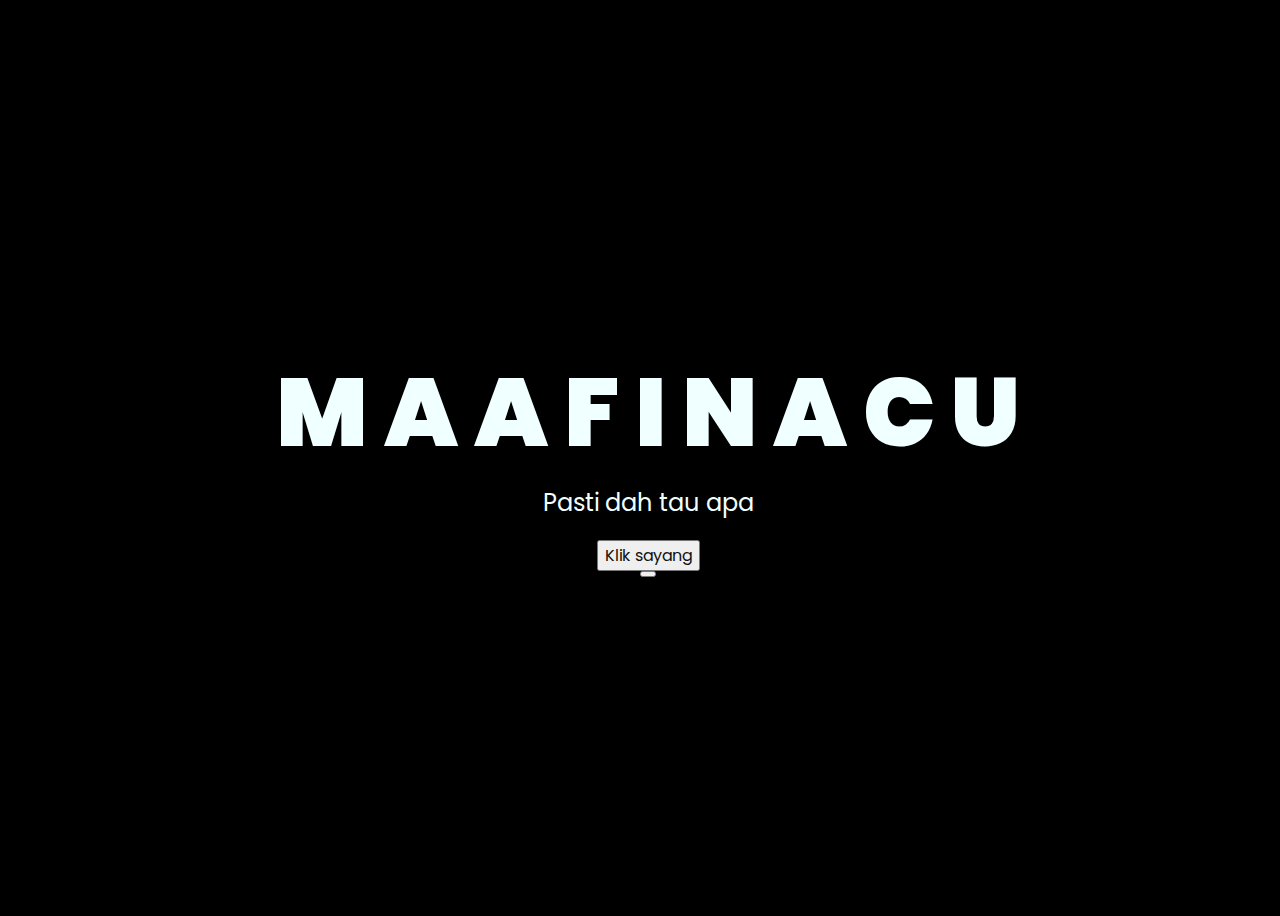
<file: index.html>
<!DOCTYPE html>
<html lang="en">
<head>
    <meta charset="UTF-8">
    <meta http-equiv="X-UA-Compatible" content="IE=edge">
    <meta name="viewport" content="width=device-width, initial-scale=1.0">
    <link rel="stylesheet" href="css/staile.css">
    <link rel="icon" href="flowers.png" type="image/x-icon">
    <title>test</title>
</head>
<body>
    <div class="greetings">
    <!-- silahkan menambah kata sesuai keinginan dengan <span>text...</span -->
        <span>M</span>
        <span>A</span>
        <span>A</span>
        <span>F</span>
        <span>I</span>
        <span>N</span>
        <span> </span>
        <span>A</span>
        <span>C</span>
        <span>U</span>
    </div>
    <div class="description">
        <span>Pasti dah tau apa</span>
    </div>
    <div class="button">
        <button>
           <a href="flower.html">Klik sayang</a>
        </button>
    </div>
        <button onclick="startAudio()"></button>
        <iframe id="audioFrame" src="audio.html" style="display:none;"></iframe>
</body>
</html>
</file>
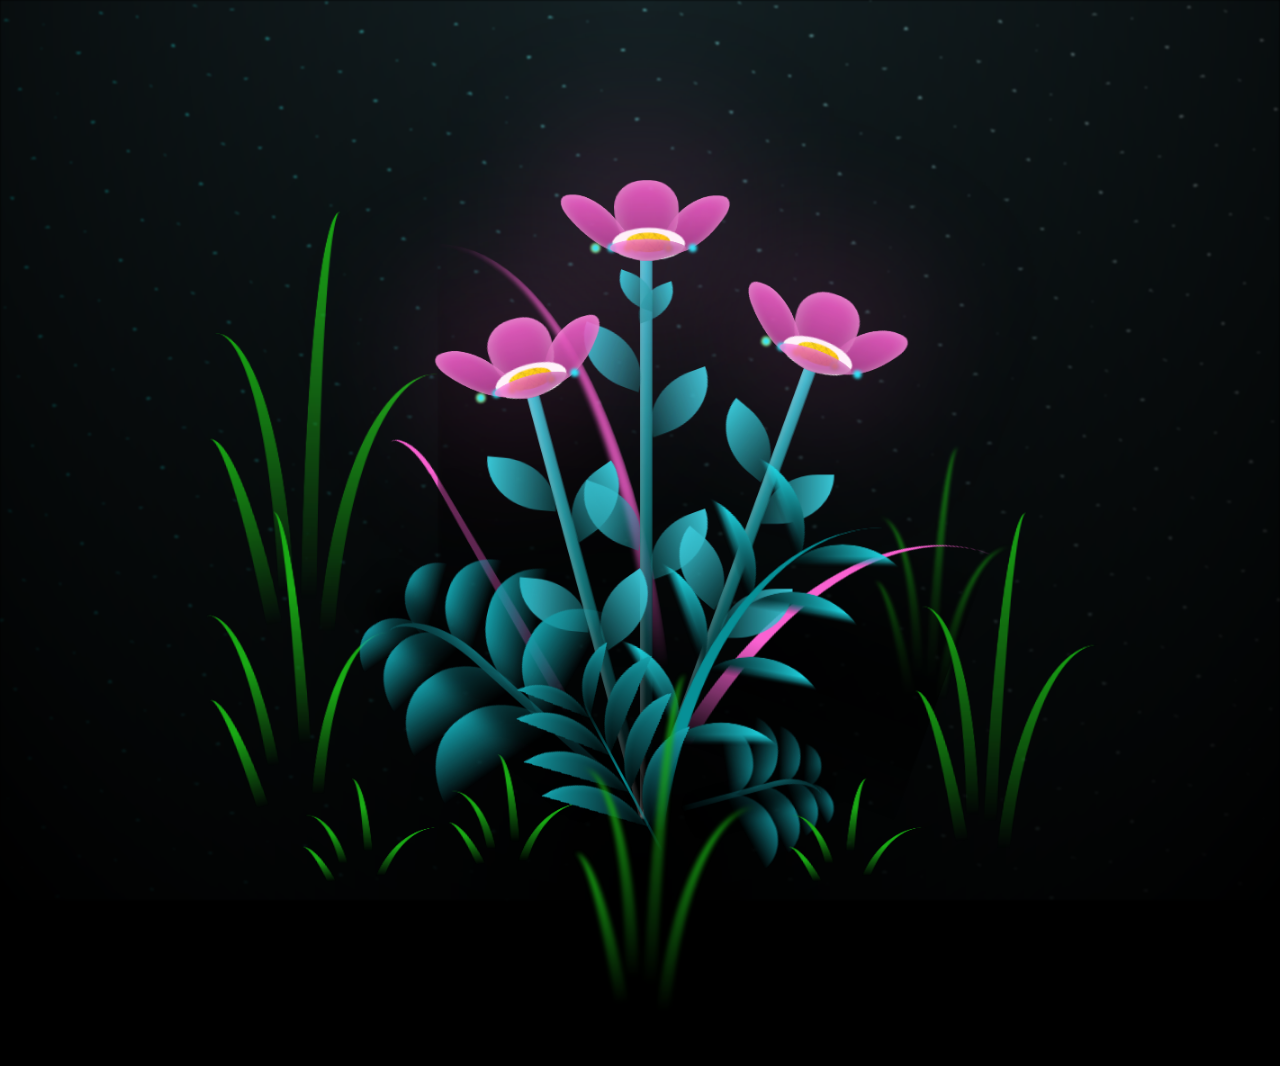
<file: flower.html>
<!DOCTYPE html>
<html lang="en">
<head>
    <meta charset="UTF-8">
    <meta http-equiv="X-UA-Compatible" content="IE=edge">
    <meta name="viewport" content="width=device-width, initial-scale=1.0">
    <link rel="stylesheet" href="css/main.css">
    <link rel="icon" href="flowers.png" type="image/x-icon">
    <title>apaya</title>
</head>
<body class="container">
  <!-- Pembuat code: https://codepen.io/mdusmanansari/pen/BamepLe -->
    <div class="night"></div>
    <div class="flowers">
      <div class="flower flower--1">
        <div class="flower__leafs flower__leafs--1">
          <div class="flower__leaf flower__leaf--1"></div>
          <div class="flower__leaf flower__leaf--2"></div>
          <div class="flower__leaf flower__leaf--3"></div>
          <div class="flower__leaf flower__leaf--4"></div>
          <div class="flower__white-circle"></div>
  
          <div class="flower__light flower__light--1"></div>
          <div class="flower__light flower__light--2"></div>
          <div class="flower__light flower__light--3"></div>
          <div class="flower__light flower__light--4"></div>
          <div class="flower__light flower__light--5"></div>
          <div class="flower__light flower__light--6"></div>
          <div class="flower__light flower__light--7"></div>
          <div class="flower__light flower__light--8"></div>
  
        </div>
        <div class="flower__line">
          <div class="flower__line__leaf flower__line__leaf--1"></div>
          <div class="flower__line__leaf flower__line__leaf--2"></div>
          <div class="flower__line__leaf flower__line__leaf--3"></div>
          <div class="flower__line__leaf flower__line__leaf--4"></div>
          <div class="flower__line__leaf flower__line__leaf--5"></div>
          <div class="flower__line__leaf flower__line__leaf--6"></div>
        </div>
      </div>
  
      <div class="flower flower--2">
        <div class="flower__leafs flower__leafs--2">
          <div class="flower__leaf flower__leaf--1"></div>
          <div class="flower__leaf flower__leaf--2"></div>
          <div class="flower__leaf flower__leaf--3"></div>
          <div class="flower__leaf flower__leaf--4"></div>
          <div class="flower__white-circle"></div>
  
          <div class="flower__light flower__light--1"></div>
          <div class="flower__light flower__light--2"></div>
          <div class="flower__light flower__light--3"></div>
          <div class="flower__light flower__light--4"></div>
          <div class="flower__light flower__light--5"></div>
          <div class="flower__light flower__light--6"></div>
          <div class="flower__light flower__light--7"></div>
          <div class="flower__light flower__light--8"></div>
  
        </div>
        <div class="flower__line">
          <div class="flower__line__leaf flower__line__leaf--1"></div>
          <div class="flower__line__leaf flower__line__leaf--2"></div>
          <div class="flower__line__leaf flower__line__leaf--3"></div>
          <div class="flower__line__leaf flower__line__leaf--4"></div>
        </div>
      </div>
  
      <div class="flower flower--3">
        <div class="flower__leafs flower__leafs--3">
          <div class="flower__leaf flower__leaf--1"></div>
          <div class="flower__leaf flower__leaf--2"></div>
          <div class="flower__leaf flower__leaf--3"></div>
          <div class="flower__leaf flower__leaf--4"></div>
          <div class="flower__white-circle"></div>
  
          <div class="flower__light flower__light--1"></div>
          <div class="flower__light flower__light--2"></div>
          <div class="flower__light flower__light--3"></div>
          <div class="flower__light flower__light--4"></div>
          <div class="flower__light flower__light--5"></div>
          <div class="flower__light flower__light--6"></div>
          <div class="flower__light flower__light--7"></div>
          <div class="flower__light flower__light--8"></div>
  
        </div>
        <div class="flower__line">
          <div class="flower__line__leaf flower__line__leaf--1"></div>
          <div class="flower__line__leaf flower__line__leaf--2"></div>
          <div class="flower__line__leaf flower__line__leaf--3"></div>
          <div class="flower__line__leaf flower__line__leaf--4"></div>
        </div>
      </div>
  
      <div class="grow-ans" style="--d:1.2s">
        <div class="flower__g-long">
          <div class="flower__g-long__top"></div>
          <div class="flower__g-long__bottom"></div>
        </div>
      </div>
  
      <div class="growing-grass">
        <div class="flower__grass flower__grass--1">
          <div class="flower__grass--top"></div>
          <div class="flower__grass--bottom"></div>
          <div class="flower__grass__leaf flower__grass__leaf--1"></div>
          <div class="flower__grass__leaf flower__grass__leaf--2"></div>
          <div class="flower__grass__leaf flower__grass__leaf--3"></div>
          <div class="flower__grass__leaf flower__grass__leaf--4"></div>
          <div class="flower__grass__leaf flower__grass__leaf--5"></div>
          <div class="flower__grass__leaf flower__grass__leaf--6"></div>
          <div class="flower__grass__leaf flower__grass__leaf--7"></div>
          <div class="flower__grass__leaf flower__grass__leaf--8"></div>
          <div class="flower__grass__overlay"></div>
        </div>
      </div>
  
      <div class="growing-grass">
        <div class="flower__grass flower__grass--2">
          <div class="flower__grass--top"></div>
          <div class="flower__grass--bottom"></div>
          <div class="flower__grass__leaf flower__grass__leaf--1"></div>
          <div class="flower__grass__leaf flower__grass__leaf--2"></div>
          <div class="flower__grass__leaf flower__grass__leaf--3"></div>
          <div class="flower__grass__leaf flower__grass__leaf--4"></div>
          <div class="flower__grass__leaf flower__grass__leaf--5"></div>
          <div class="flower__grass__leaf flower__grass__leaf--6"></div>
          <div class="flower__grass__leaf flower__grass__leaf--7"></div>
          <div class="flower__grass__leaf flower__grass__leaf--8"></div>
          <div class="flower__grass__overlay"></div>
        </div>
      </div>
  
      <div class="grow-ans" style="--d:2.4s">
        <div class="flower__g-right flower__g-right--1">
          <div class="leaf"></div>
        </div>
      </div>
  
      <div class="grow-ans" style="--d:2.8s">
        <div class="flower__g-right flower__g-right--2">
          <div class="leaf"></div>
        </div>
      </div>
  
      <div class="grow-ans" style="--d:2.8s">
        <div class="flower__g-front">
          <div class="flower__g-front__leaf-wrapper flower__g-front__leaf-wrapper--1">
            <div class="flower__g-front__leaf"></div>
          </div>
          <div class="flower__g-front__leaf-wrapper flower__g-front__leaf-wrapper--2">
            <div class="flower__g-front__leaf"></div>
          </div>
          <div class="flower__g-front__leaf-wrapper flower__g-front__leaf-wrapper--3">
            <div class="flower__g-front__leaf"></div>
          </div>
          <div class="flower__g-front__leaf-wrapper flower__g-front__leaf-wrapper--4">
            <div class="flower__g-front__leaf"></div>
          </div>
          <div class="flower__g-front__leaf-wrapper flower__g-front__leaf-wrapper--5">
            <div class="flower__g-front__leaf"></div>
          </div>
          <div class="flower__g-front__leaf-wrapper flower__g-front__leaf-wrapper--6">
            <div class="flower__g-front__leaf"></div>
          </div>
          <div class="flower__g-front__leaf-wrapper flower__g-front__leaf-wrapper--7">
            <div class="flower__g-front__leaf"></div>
          </div>
          <div class="flower__g-front__leaf-wrapper flower__g-front__leaf-wrapper--8">
            <div class="flower__g-front__leaf"></div>
          </div>
          <div class="flower__g-front__line"></div>
        </div>
      </div>
  
      <div class="grow-ans" style="--d:3.2s">
        <div class="flower__g-fr">
          <div class="leaf"></div>
          <div class="flower__g-fr__leaf flower__g-fr__leaf--1"></div>
          <div class="flower__g-fr__leaf flower__g-fr__leaf--2"></div>
          <div class="flower__g-fr__leaf flower__g-fr__leaf--3"></div>
          <div class="flower__g-fr__leaf flower__g-fr__leaf--4"></div>
          <div class="flower__g-fr__leaf flower__g-fr__leaf--5"></div>
          <div class="flower__g-fr__leaf flower__g-fr__leaf--6"></div>
          <div class="flower__g-fr__leaf flower__g-fr__leaf--7"></div>
          <div class="flower__g-fr__leaf flower__g-fr__leaf--8"></div>
        </div>
      </div>
  
      <div class="long-g long-g--0">
        <div class="grow-ans" style="--d:3s">
          <div class="leaf leaf--0"></div>
        </div>
        <div class="grow-ans" style="--d:2.2s">
          <div class="leaf leaf--1"></div>
        </div>
        <div class="grow-ans" style="--d:3.4s">
          <div class="leaf leaf--2"></div>
        </div>
        <div class="grow-ans" style="--d:3.6s">
          <div class="leaf leaf--3"></div>
        </div>
      </div>
  
      <div class="long-g long-g--1">
        <div class="grow-ans" style="--d:3.6s">
          <div class="leaf leaf--0"></div>
        </div>
        <div class="grow-ans" style="--d:3.8s">
          <div class="leaf leaf--1"></div>
        </div>
        <div class="grow-ans" style="--d:4s">
          <div class="leaf leaf--2"></div>
        </div>
        <div class="grow-ans" style="--d:4.2s">
          <div class="leaf leaf--3"></div>
        </div>
      </div>
  
      <div class="long-g long-g--2">
        <div class="grow-ans" style="--d:4s">
          <div class="leaf leaf--0"></div>
        </div>
        <div class="grow-ans" style="--d:4.2s">
          <div class="leaf leaf--1"></div>
        </div>
        <div class="grow-ans" style="--d:4.4s">
          <div class="leaf leaf--2"></div>
        </div>
        <div class="grow-ans" style="--d:4.6s">
          <div class="leaf leaf--3"></div>
        </div>
      </div>
  
      <div class="long-g long-g--3">
        <div class="grow-ans" style="--d:4s">
          <div class="leaf leaf--0"></div>
        </div>
        <div class="grow-ans" style="--d:4.2s">
          <div class="leaf leaf--1"></div>
        </div>
        <div class="grow-ans" style="--d:3s">
          <div class="leaf leaf--2"></div>
        </div>
        <div class="grow-ans" style="--d:3.6s">
          <div class="leaf leaf--3"></div>
        </div>
      </div>
  
      <div class="long-g long-g--4">
        <div class="grow-ans" style="--d:4s">
          <div class="leaf leaf--0"></div>
        </div>
        <div class="grow-ans" style="--d:4.2s">
          <div class="leaf leaf--1"></div>
        </div>
        <div class="grow-ans" style="--d:3s">
          <div class="leaf leaf--2"></div>
        </div>
        <div class="grow-ans" style="--d:3.6s">
          <div class="leaf leaf--3"></div>
        </div>
      </div>
  
      <div class="long-g long-g--5">
        <div class="grow-ans" style="--d:4s">
          <div class="leaf leaf--0"></div>
        </div>
        <div class="grow-ans" style="--d:4.2s">
          <div class="leaf leaf--1"></div>
        </div>
        <div class="grow-ans" style="--d:3s">
          <div class="leaf leaf--2"></div>
        </div>
        <div class="grow-ans" style="--d:3.6s">
          <div class="leaf leaf--3"></div>
        </div>
      </div>
  
      <div class="long-g long-g--6">
        <div class="grow-ans" style="--d:4.2s">
          <div class="leaf leaf--0"></div>
        </div>
        <div class="grow-ans" style="--d:4.4s">
          <div class="leaf leaf--1"></div>
        </div>
        <div class="grow-ans" style="--d:4.6s">
          <div class="leaf leaf--2"></div>
        </div>
        <div class="grow-ans" style="--d:4.8s">
          <div class="leaf leaf--3"></div>
        </div>
      </div>
  
      <div class="long-g long-g--7">
        <div class="grow-ans" style="--d:3s">
          <div class="leaf leaf--0"></div>
        </div>
        <div class="grow-ans" style="--d:3.2s">
          <div class="leaf leaf--1"></div>
        </div>
        <div class="grow-ans" style="--d:3.5s">
          <div class="leaf leaf--2"></div>
        </div>
        <div class="grow-ans" style="--d:3.6s">
          <div class="leaf leaf--3"></div>
        </div>
      </div>
    </div>

    <div class="bubble-container">
      <div class="bubble heart"></div>
      <div class="bubble heart bubble-2"></div>
      <div class="bubble heart bubble-3"></div>
      <div class="bubble heart bubble-4"></div>
    </div>

    <iframe src="audio.html" style="display:none;"></iframe>
    <script src="main.js"></script>
  </body>
</html>
</file>
<file: css/staile.css>
@import url('https://fonts.googleapis.com/css2?family=Poppins:ital,wght@0,500;1,900&display=swap');
*{
    font-family: 'Poppins',cursive;
}
body{
    color: azure;
    width: 100%;
    height: 100vh;
    display: flex;
    flex-direction: column;
    align-items: center;
    justify-content: center;
    background-color: black;
}
.greetings{
    font-size: 6rem;
    font-weight: 900;
}
.greetings > span{
    animation: glow 2s ease-in-out infinite;
}
@keyframes glow{
    0%, 100%{
        color: #fff;
        text-shadow: 0 0 12px #39c6d6, 0 0 50px #39c6d6, 0 0 100px #39c6d6;
    }
    10%, 90%{
        color: #111;
        text-shadow: none;
    }
}
.greetings > span:nth-child(2){
    animation-delay: 0.2s ;
}
.greetings > span:nth-child(3){
    animation-delay: 0.4s ;
}
.greetings > span:nth-child(4){
    animation-delay: 0.6s;
}
.greetings > span:nth-child(5){
    animation-delay: 0.8s;
}
.greetings > span:nth-child(6){
    animation-delay: 1s ;
}
.greetings > span:nth-child(7){
    animation-delay: 1.2s ;
}
.greetings > span:nth-child(8){
    animation-delay: 1.4s;
}
.greetings > span:nth-child(9){
    animation-delay: 1.6s;
}
.greetings > span:nth-child(10){
    animation-delay: 1.8s;
}

.description{
    font-size: 1.5rem;
    margin-bottom: 20px;
}

.button a{
    text-decoration: none;
    font-size: 1rem;
    color: #111;
}

@media screen and (max-width:574px){
    .greetings{
        display: block;
        font-size: 3rem;
        font-weight: 500;
        text-align: center;
    }
    .description{
        font-size: 1rem;
    }
    
    .button a{
        font-size: .5rem;
    }
}
</file>
<file: css/main.css>
*,
*::after,
*::before {
  padding: 0;
  margin: 0;
  box-sizing: border-box;
}

:root {
  --dark-color: #000;
}

body {
  display: flex;
  align-items: flex-end;
  justify-content: center;
  min-height: 100vh;
  background-color: var(--dark-color);
  overflow: hidden;
  perspective: 1000px;
}

.night {
  position: fixed;
  left: 50%;
  top: 0;
  transform: translateX(-50%);
  width: 100%;
  height: 100%;
  filter: blur(0.1vmin);
  background-image: radial-gradient(ellipse at top, transparent 0%, var(--dark-color)), radial-gradient(ellipse at bottom, var(--dark-color), rgba(145, 233, 255, 0.2)), repeating-linear-gradient(220deg, rgb(0, 0, 0) 0px, rgb(0, 0, 0) 19px, transparent 19px, transparent 22px), repeating-linear-gradient(189deg, rgb(0, 0, 0) 0px, rgb(0, 0, 0) 19px, transparent 19px, transparent 22px), repeating-linear-gradient(148deg, rgb(0, 0, 0) 0px, rgb(0, 0, 0) 19px, transparent 19px, transparent 22px), linear-gradient(90deg, rgb(0, 255, 250), rgb(240, 240, 240));
}

.flowers {
  position: relative;
  transform: scale(0.9);
}

.flower {
  position: absolute;
  bottom: 10vmin;
  transform-origin: bottom center;
  z-index: 10;
  --fl-speed: 0.8s;
}
.flower--1 {
  -webkit-animation: moving-flower-1 4s linear infinite;
          animation: moving-flower-1 4s linear infinite;
}
.flower--1 .flower__line {
  height: 70vmin;
  -webkit-animation-delay: 0.3s;
          animation-delay: 0.3s;
}
.flower--1 .flower__line__leaf--1 {
  -webkit-animation: blooming-leaf-right var(--fl-speed) 1.6s backwards;
          animation: blooming-leaf-right var(--fl-speed) 1.6s backwards;
}
.flower--1 .flower__line__leaf--2 {
  -webkit-animation: blooming-leaf-right var(--fl-speed) 1.4s backwards;
          animation: blooming-leaf-right var(--fl-speed) 1.4s backwards;
}
.flower--1 .flower__line__leaf--3 {
  -webkit-animation: blooming-leaf-left var(--fl-speed) 1.2s backwards;
          animation: blooming-leaf-left var(--fl-speed) 1.2s backwards;
}
.flower--1 .flower__line__leaf--4 {
  -webkit-animation: blooming-leaf-left var(--fl-speed) 1s backwards;
          animation: blooming-leaf-left var(--fl-speed) 1s backwards;
}
.flower--1 .flower__line__leaf--5 {
  -webkit-animation: blooming-leaf-right var(--fl-speed) 1.8s backwards;
          animation: blooming-leaf-right var(--fl-speed) 1.8s backwards;
}
.flower--1 .flower__line__leaf--6 {
  -webkit-animation: blooming-leaf-left var(--fl-speed) 2s backwards;
          animation: blooming-leaf-left var(--fl-speed) 2s backwards;
}
.flower--2 {
  left: 50%;
  transform: rotate(20deg);
  -webkit-animation: moving-flower-2 4s linear infinite;
          animation: moving-flower-2 4s linear infinite;
}
.flower--2 .flower__line {
  height: 60vmin;
  -webkit-animation-delay: 0.6s;
          animation-delay: 0.6s;
}
.flower--2 .flower__line__leaf--1 {
  -webkit-animation: blooming-leaf-right var(--fl-speed) 1.9s backwards;
          animation: blooming-leaf-right var(--fl-speed) 1.9s backwards;
}
.flower--2 .flower__line__leaf--2 {
  -webkit-animation: blooming-leaf-right var(--fl-speed) 1.7s backwards;
          animation: blooming-leaf-right var(--fl-speed) 1.7s backwards;
}
.flower--2 .flower__line__leaf--3 {
  -webkit-animation: blooming-leaf-left var(--fl-speed) 1.5s backwards;
          animation: blooming-leaf-left var(--fl-speed) 1.5s backwards;
}
.flower--2 .flower__line__leaf--4 {
  -webkit-animation: blooming-leaf-left var(--fl-speed) 1.3s backwards;
          animation: blooming-leaf-left var(--fl-speed) 1.3s backwards;
}
.flower--3 {
  left: 50%;
  transform: rotate(-15deg);
  -webkit-animation: moving-flower-3 4s linear infinite;
          animation: moving-flower-3 4s linear infinite;
}
.flower--3 .flower__line {
  -webkit-animation-delay: 0.9s;
          animation-delay: 0.9s;
}
.flower--3 .flower__line__leaf--1 {
  -webkit-animation: blooming-leaf-right var(--fl-speed) 2.5s backwards;
          animation: blooming-leaf-right var(--fl-speed) 2.5s backwards;
}
.flower--3 .flower__line__leaf--2 {
  -webkit-animation: blooming-leaf-right var(--fl-speed) 2.3s backwards;
          animation: blooming-leaf-right var(--fl-speed) 2.3s backwards;
}
.flower--3 .flower__line__leaf--3 {
  -webkit-animation: blooming-leaf-left var(--fl-speed) 2.1s backwards;
          animation: blooming-leaf-left var(--fl-speed) 2.1s backwards;
}
.flower--3 .flower__line__leaf--4 {
  -webkit-animation: blooming-leaf-left var(--fl-speed) 1.9s backwards;
          animation: blooming-leaf-left var(--fl-speed) 1.9s backwards;
}
.flower__leafs {
  position: relative;
  -webkit-animation: blooming-flower 2s backwards;
          animation: blooming-flower 2s backwards;
}
.flower__leafs--1 {
  -webkit-animation-delay: 1.1s;
          animation-delay: 1.1s;
}
.flower__leafs--2 {
  -webkit-animation-delay: 1.4s;
          animation-delay: 1.4s;
}
.flower__leafs--3 {
  -webkit-animation-delay: 1.7s;
          animation-delay: 1.7s;
}
.flower__leafs::after {
  content: "";
  position: absolute;
  left: 0;
  top: 0;
  transform: translate(-50%, -100%);
  width: 8vmin;
  height: 8vmin;
  background-color: #ff6bc9;
  filter: blur(10vmin);
}
.flower__leaf {
  position: absolute;
  bottom: 0;
  left: 50%;
  width: 8vmin;
  height: 11vmin;
  border-radius: 51% 49% 47% 53%/44% 45% 55% 69%;
  background-color: #fa61d1;
  background-image: linear-gradient(to top, #a83d8c, #fa61d1);
  transform-origin: bottom center;
  opacity: 0.9;
  box-shadow: inset 0 0 2vmin rgba(255, 255, 255, 0.5);
}
.flower__leaf--1 {
  transform: translate(-10%, 1%) rotateY(40deg) rotateX(-50deg);
}
.flower__leaf--2 {
  transform: translate(-50%, -4%) rotateX(40deg);
}
.flower__leaf--3 {
  transform: translate(-90%, 0%) rotateY(45deg) rotateX(50deg);
}
.flower__leaf--4 {
  width: 8vmin;
  height: 8vmin;
  transform-origin: bottom left;
  border-radius: 4vmin 10vmin 4vmin 4vmin;
  transform: translate(0%, 18%) rotateX(70deg) rotate(-43deg);
  background-image: linear-gradient(to top, #a83d8c, #fa61d1);
  z-index: 1;
  opacity: 0.8;
}
.flower__white-circle {
  position: absolute;
  left: -3.5vmin;
  top: -3vmin;
  width: 9vmin;
  height: 4vmin;
  border-radius: 50%;
  background-color: #fff;
}
.flower__white-circle::after {
  content: "";
  position: absolute;
  left: 50%;
  top: 45%;
  transform: translate(-50%, -50%);
  width: 60%;
  height: 60%;
  border-radius: inherit;
  background-image: repeating-linear-gradient(135deg, rgba(0, 0, 0, 0.03) 0px, rgba(0, 0, 0, 0.03) 1px, transparent 1px, transparent 12px), repeating-linear-gradient(45deg, rgba(0, 0, 0, 0.03) 0px, rgba(0, 0, 0, 0.03) 1px, transparent 1px, transparent 12px), repeating-linear-gradient(67.5deg, rgba(0, 0, 0, 0.03) 0px, rgba(0, 0, 0, 0.03) 1px, transparent 1px, transparent 12px), repeating-linear-gradient(135deg, rgba(0, 0, 0, 0.03) 0px, rgba(0, 0, 0, 0.03) 1px, transparent 1px, transparent 12px), repeating-linear-gradient(45deg, rgba(0, 0, 0, 0.03) 0px, rgba(0, 0, 0, 0.03) 1px, transparent 1px, transparent 12px), repeating-linear-gradient(112.5deg, rgba(0, 0, 0, 0.03) 0px, rgba(0, 0, 0, 0.03) 1px, transparent 1px, transparent 12px), repeating-linear-gradient(112.5deg, rgba(0, 0, 0, 0.03) 0px, rgba(0, 0, 0, 0.03) 1px, transparent 1px, transparent 12px), repeating-linear-gradient(45deg, rgba(0, 0, 0, 0.03) 0px, rgba(0, 0, 0, 0.03) 1px, transparent 1px, transparent 12px), repeating-linear-gradient(22.5deg, rgba(0, 0, 0, 0.03) 0px, rgba(0, 0, 0, 0.03) 1px, transparent 1px, transparent 12px), repeating-linear-gradient(45deg, rgba(0, 0, 0, 0.03) 0px, rgba(0, 0, 0, 0.03) 1px, transparent 1px, transparent 12px), repeating-linear-gradient(22.5deg, rgba(0, 0, 0, 0.03) 0px, rgba(0, 0, 0, 0.03) 1px, transparent 1px, transparent 12px), repeating-linear-gradient(135deg, rgba(0, 0, 0, 0.03) 0px, rgba(0, 0, 0, 0.03) 1px, transparent 1px, transparent 12px), repeating-linear-gradient(157.5deg, rgba(0, 0, 0, 0.03) 0px, rgba(0, 0, 0, 0.03) 1px, transparent 1px, transparent 12px), repeating-linear-gradient(67.5deg, rgba(0, 0, 0, 0.03) 0px, rgba(0, 0, 0, 0.03) 1px, transparent 1px, transparent 12px), repeating-linear-gradient(67.5deg, rgba(0, 0, 0, 0.03) 0px, rgba(0, 0, 0, 0.03) 1px, transparent 1px, transparent 12px), linear-gradient(90deg, rgb(255, 235, 18), rgb(255, 206, 0));
}
.flower__line {
  height: 55vmin;
  width: 1.5vmin;
  background-image: linear-gradient(to left, rgba(0, 0, 0, 0.2), transparent, rgba(255, 255, 255, 0.2)), linear-gradient(to top, transparent 10%, #14757a, #39c6d6);
  box-shadow: inset 0 0 2px rgba(0, 0, 0, 0.5);
  -webkit-animation: grow-flower-tree 4s backwards;
          animation: grow-flower-tree 4s backwards;
}
.flower__line__leaf {
  --w: 7vmin;
  --h: calc(var(--w) + 2vmin);
  position: absolute;
  top: 20%;
  left: 90%;
  width: var(--w);
  height: var(--h);
  border-top-right-radius: var(--h);
  border-bottom-left-radius: var(--h);
  background-image: linear-gradient(to top, rgba(20, 117, 122, 0.4), #39c6d6);
}
.flower__line__leaf--1 {
  transform: rotate(70deg) rotateY(30deg);
}
.flower__line__leaf--2 {
  top: 45%;
  transform: rotate(70deg) rotateY(30deg);
}
.flower__line__leaf--3, .flower__line__leaf--4, .flower__line__leaf--6 {
  border-top-right-radius: 0;
  border-bottom-left-radius: 0;
  border-top-left-radius: var(--h);
  border-bottom-right-radius: var(--h);
  left: -460%;
  top: 12%;
  transform: rotate(-70deg) rotateY(30deg);
}
.flower__line__leaf--4 {
  top: 40%;
}
.flower__line__leaf--5 {
  top: 0;
  transform-origin: left;
  transform: rotate(70deg) rotateY(30deg) scale(0.6);
}
.flower__line__leaf--6 {
  top: -2%;
  left: -450%;
  transform-origin: right;
  transform: rotate(-70deg) rotateY(30deg) scale(0.6);
}
.flower__light {
  position: absolute;
  bottom: 0vmin;
  width: 1vmin;
  height: 1vmin;
  background-color: rgb(255, 251, 0);
  border-radius: 50%;
  filter: blur(0.2vmin);
  -webkit-animation: light-ans 4s linear infinite backwards;
          animation: light-ans 4s linear infinite backwards;
}
.flower__light:nth-child(odd) {
  background-color: #23f0ff;
}
.flower__light--1 {
  left: -2vmin;
  -webkit-animation-delay: 1s;
          animation-delay: 1s;
}
.flower__light--2 {
  left: 3vmin;
  -webkit-animation-delay: 0.5s;
          animation-delay: 0.5s;
}
.flower__light--3 {
  left: -6vmin;
  -webkit-animation-delay: 0.3s;
          animation-delay: 0.3s;
}
.flower__light--4 {
  left: 6vmin;
  -webkit-animation-delay: 0.9s;
          animation-delay: 0.9s;
}
.flower__light--5 {
  left: -1vmin;
  -webkit-animation-delay: 1.5s;
          animation-delay: 1.5s;
}
.flower__light--6 {
  left: -4vmin;
  -webkit-animation-delay: 3s;
          animation-delay: 3s;
}
.flower__light--7 {
  left: 3vmin;
  -webkit-animation-delay: 2s;
          animation-delay: 2s;
}
.flower__light--8 {
  left: -6vmin;
  -webkit-animation-delay: 3.5s;
          animation-delay: 3.5s;
}
.flower__grass {
  --c: #159faa;
  --line-w: 1.5vmin;
  position: absolute;
  bottom: 12vmin;
  left: -7vmin;
  display: flex;
  flex-direction: column;
  align-items: flex-end;
  z-index: 20;
  transform-origin: bottom center;
  transform: rotate(-48deg) rotateY(40deg);
}
.flower__grass--1 {
  -webkit-animation: moving-grass 2s linear infinite;
          animation: moving-grass 2s linear infinite;
}
.flower__grass--2 {
  left: 2vmin;
  bottom: 10vmin;
  transform: scale(0.5) rotate(75deg) rotateX(10deg) rotateY(-200deg);
  opacity: 0.8;
  z-index: 0;
  -webkit-animation: moving-grass--2 1.5s linear infinite;
          animation: moving-grass--2 1.5s linear infinite;
}
.flower__grass--top {
  width: 7vmin;
  height: 10vmin;
  border-top-right-radius: 100%;
  border-right: var(--line-w) solid var(--c);
  transform-origin: bottom center;
  transform: rotate(-2deg);
}
.flower__grass--bottom {
  margin-top: -2px;
  width: var(--line-w);
  height: 25vmin;
  background-image: linear-gradient(to top, transparent, var(--c));
}
.flower__grass__leaf {
  --size: 10vmin;
  position: absolute;
  width: calc(var(--size) * 2.1);
  height: var(--size);
  border-top-left-radius: var(--size);
  border-top-right-radius: var(--size);
  background-image: linear-gradient(to top, transparent, transparent 30%, var(--c));
  z-index: 100;
}
.flower__grass__leaf--1 {
  top: -6%;
  left: 30%;
  --size: 6vmin;
  transform: rotate(-20deg);
  -webkit-animation: growing-grass-ans--1 2s 2.6s backwards;
          animation: growing-grass-ans--1 2s 2.6s backwards;
}
@-webkit-keyframes growing-grass-ans--1 {
  0% {
    transform-origin: bottom left;
    transform: rotate(-20deg) scale(0);
  }
}
@keyframes growing-grass-ans--1 {
  0% {
    transform-origin: bottom left;
    transform: rotate(-20deg) scale(0);
  }
}
.flower__grass__leaf--2 {
  top: -5%;
  left: -110%;
  --size: 6vmin;
  transform: rotate(10deg);
  -webkit-animation: growing-grass-ans--2 2s 2.4s linear backwards;
          animation: growing-grass-ans--2 2s 2.4s linear backwards;
}
@-webkit-keyframes growing-grass-ans--2 {
  0% {
    transform-origin: bottom right;
    transform: rotate(10deg) scale(0);
  }
}
@keyframes growing-grass-ans--2 {
  0% {
    transform-origin: bottom right;
    transform: rotate(10deg) scale(0);
  }
}
.flower__grass__leaf--3 {
  top: 5%;
  left: 60%;
  --size: 8vmin;
  transform: rotate(-18deg) rotateX(-20deg);
  -webkit-animation: growing-grass-ans--3 2s 2.2s linear backwards;
          animation: growing-grass-ans--3 2s 2.2s linear backwards;
}
@-webkit-keyframes growing-grass-ans--3 {
  0% {
    transform-origin: bottom left;
    transform: rotate(-18deg) rotateX(-20deg) scale(0);
  }
}
@keyframes growing-grass-ans--3 {
  0% {
    transform-origin: bottom left;
    transform: rotate(-18deg) rotateX(-20deg) scale(0);
  }
}
.flower__grass__leaf--4 {
  top: 6%;
  left: -135%;
  --size: 8vmin;
  transform: rotate(2deg);
  -webkit-animation: growing-grass-ans--4 2s 2s linear backwards;
          animation: growing-grass-ans--4 2s 2s linear backwards;
}
@-webkit-keyframes growing-grass-ans--4 {
  0% {
    transform-origin: bottom right;
    transform: rotate(2deg) scale(0);
  }
}
@keyframes growing-grass-ans--4 {
  0% {
    transform-origin: bottom right;
    transform: rotate(2deg) scale(0);
  }
}
.flower__grass__leaf--5 {
  top: 20%;
  left: 60%;
  --size: 10vmin;
  transform: rotate(-24deg) rotateX(-20deg);
  -webkit-animation: growing-grass-ans--5 2s 1.8s linear backwards;
          animation: growing-grass-ans--5 2s 1.8s linear backwards;
}
@-webkit-keyframes growing-grass-ans--5 {
  0% {
    transform-origin: bottom left;
    transform: rotate(-24deg) rotateX(-20deg) scale(0);
  }
}
@keyframes growing-grass-ans--5 {
  0% {
    transform-origin: bottom left;
    transform: rotate(-24deg) rotateX(-20deg) scale(0);
  }
}
.flower__grass__leaf--6 {
  top: 22%;
  left: -180%;
  --size: 10vmin;
  transform: rotate(10deg);
  -webkit-animation: growing-grass-ans--6 2s 1.6s linear backwards;
          animation: growing-grass-ans--6 2s 1.6s linear backwards;
}
@-webkit-keyframes growing-grass-ans--6 {
  0% {
    transform-origin: bottom right;
    transform: rotate(10deg) scale(0);
  }
}
@keyframes growing-grass-ans--6 {
  0% {
    transform-origin: bottom right;
    transform: rotate(10deg) scale(0);
  }
}
.flower__grass__leaf--7 {
  top: 39%;
  left: 70%;
  --size: 10vmin;
  transform: rotate(-10deg);
  -webkit-animation: growing-grass-ans--7 2s 1.4s linear backwards;
          animation: growing-grass-ans--7 2s 1.4s linear backwards;
}
@-webkit-keyframes growing-grass-ans--7 {
  0% {
    transform-origin: bottom left;
    transform: rotate(-10deg) scale(0);
  }
}
@keyframes growing-grass-ans--7 {
  0% {
    transform-origin: bottom left;
    transform: rotate(-10deg) scale(0);
  }
}
.flower__grass__leaf--8 {
  top: 40%;
  left: -215%;
  --size: 11vmin;
  transform: rotate(10deg);
  -webkit-animation: growing-grass-ans--8 2s 1.2s linear backwards;
          animation: growing-grass-ans--8 2s 1.2s linear backwards;
}
@-webkit-keyframes growing-grass-ans--8 {
  0% {
    transform-origin: bottom right;
    transform: rotate(10deg) scale(0);
  }
}
@keyframes growing-grass-ans--8 {
  0% {
    transform-origin: bottom right;
    transform: rotate(10deg) scale(0);
  }
}
.flower__grass__overlay {
  position: absolute;
  top: -10%;
  right: 0%;
  width: 100%;
  height: 100%;
  background-color: rgba(0, 0, 0, 0.6);
  filter: blur(1.5vmin);
  z-index: 100;
}
.flower__g-long {
  --w: 2vmin;
  --h: 6vmin;
  --c: #fa61d1;
  position: absolute;
  bottom: 10vmin;
  left: -3vmin;
  transform-origin: bottom center;
  transform: rotate(-30deg) rotateY(-20deg);
  display: flex;
  flex-direction: column;
  align-items: flex-end;
  -webkit-animation: flower-g-long-ans 3s linear infinite;
          animation: flower-g-long-ans 3s linear infinite;
}
@-webkit-keyframes flower-g-long-ans {
  0%, 100% {
    transform: rotate(-30deg) rotateY(-20deg);
  }
  50% {
    transform: rotate(-32deg) rotateY(-20deg);
  }
}
@keyframes flower-g-long-ans {
  0%, 100% {
    transform: rotate(-30deg) rotateY(-20deg);
  }
  50% {
    transform: rotate(-32deg) rotateY(-20deg);
  }
}
.flower__g-long__top {
  top: calc(var(--h) * -1);
  width: calc(var(--w) + 1vmin);
  height: var(--h);
  border-top-right-radius: 100%;
  border-right: 0.7vmin solid var(--c);
  transform: translate(-0.7vmin, 1vmin);
}
.flower__g-long__bottom {
  width: var(--w);
  height: 50vmin;
  transform-origin: bottom center;
  background-image: linear-gradient(to top, transparent 30%, var(--c));
  box-shadow: inset 0 0 2px rgba(0, 0, 0, 0.5);
  -webkit-clip-path: polygon(35% 0, 65% 1%, 100% 100%, 0% 100%);
          clip-path: polygon(35% 0, 65% 1%, 100% 100%, 0% 100%);
}
.flower__g-right {
  position: absolute;
  bottom: 6vmin;
  left: -2vmin;
  transform-origin: bottom left;
  transform: rotate(20deg);
}
.flower__g-right .leaf {
  width: 30vmin;
  height: 50vmin;
  border-top-left-radius: 100%;
  border-left: 2vmin solid #fa61d1;
  background-image: linear-gradient(to bottom, transparent, var(--dark-color) 60%);
  -webkit-mask-image: linear-gradient(to top, transparent 30%, #fa61d1 60%);
}
.flower__g-right--1 {
  -webkit-animation: flower-g-right-ans 2.5s linear infinite;
          animation: flower-g-right-ans 2.5s linear infinite;
}
.flower__g-right--2 {
  left: 5vmin;
  transform: rotateY(-180deg);
  -webkit-animation: flower-g-right-ans--2 3s linear infinite;
          animation: flower-g-right-ans--2 3s linear infinite;
}
.flower__g-right--2 .leaf {
  height: 75vmin;
  filter: blur(0.3vmin);
  opacity: 0.8;
}
@-webkit-keyframes flower-g-right-ans {
  0%, 100% {
    transform: rotate(20deg);
  }
  50% {
    transform: rotate(24deg) rotateX(-20deg);
  }
}
@keyframes flower-g-right-ans {
  0%, 100% {
    transform: rotate(20deg);
  }
  50% {
    transform: rotate(24deg) rotateX(-20deg);
  }
}
@-webkit-keyframes flower-g-right-ans--2 {
  0%, 100% {
    transform: rotateY(-180deg) rotate(0deg) rotateX(-20deg);
  }
  50% {
    transform: rotateY(-180deg) rotate(6deg) rotateX(-20deg);
  }
}
@keyframes flower-g-right-ans--2 {
  0%, 100% {
    transform: rotateY(-180deg) rotate(0deg) rotateX(-20deg);
  }
  50% {
    transform: rotateY(-180deg) rotate(6deg) rotateX(-20deg);
  }
}
.flower__g-front {
  position: absolute;
  bottom: 6vmin;
  left: 2.5vmin;
  z-index: 100;
  transform-origin: bottom center;
  transform: rotate(-28deg) rotateY(30deg) scale(1.04);
  -webkit-animation: flower__g-front-ans 2s linear infinite;
          animation: flower__g-front-ans 2s linear infinite;
}
@-webkit-keyframes flower__g-front-ans {
  0%, 100% {
    transform: rotate(-28deg) rotateY(30deg) scale(1.04);
  }
  50% {
    transform: rotate(-35deg) rotateY(40deg) scale(1.04);
  }
}
@keyframes flower__g-front-ans {
  0%, 100% {
    transform: rotate(-28deg) rotateY(30deg) scale(1.04);
  }
  50% {
    transform: rotate(-35deg) rotateY(40deg) scale(1.04);
  }
}
.flower__g-front__line {
  width: 0.3vmin;
  height: 20vmin;
  background-image: linear-gradient(to top, transparent, #079097, transparent 100%);
  position: relative;
}
.flower__g-front__leaf-wrapper {
  position: absolute;
  top: 0;
  left: 0;
  transform-origin: bottom left;
  transform: rotate(10deg);
}
.flower__g-front__leaf-wrapper:nth-child(even) {
  left: 0vmin;
  transform: rotateY(-180deg) rotate(5deg);
  -webkit-animation: flower__g-front__leaf-left-ans 1s ease-in backwards;
          animation: flower__g-front__leaf-left-ans 1s ease-in backwards;
}
.flower__g-front__leaf-wrapper:nth-child(odd) {
  -webkit-animation: flower__g-front__leaf-ans 1s ease-in backwards;
          animation: flower__g-front__leaf-ans 1s ease-in backwards;
}
.flower__g-front__leaf-wrapper--1 {
  top: -8vmin;
  transform: scale(0.7);
  -webkit-animation: flower__g-front__leaf-ans 1s 5.5s ease-in backwards !important;
          animation: flower__g-front__leaf-ans 1s 5.5s ease-in backwards !important;
}
.flower__g-front__leaf-wrapper--2 {
  top: -8vmin;
  transform: rotateY(-180deg) scale(0.7) !important;
  -webkit-animation: flower__g-front__leaf-left-ans-2 1s 4.6s ease-in backwards !important;
          animation: flower__g-front__leaf-left-ans-2 1s 4.6s ease-in backwards !important;
}
.flower__g-front__leaf-wrapper--3 {
  top: -3vmin;
  -webkit-animation: flower__g-front__leaf-ans 1s 4.6s ease-in backwards;
          animation: flower__g-front__leaf-ans 1s 4.6s ease-in backwards;
}
.flower__g-front__leaf-wrapper--4 {
  top: -3vmin;
  transform: rotateY(-180deg) scale(0.9) !important;
  -webkit-animation: flower__g-front__leaf-left-ans-2 1s 4.6s ease-in backwards !important;
          animation: flower__g-front__leaf-left-ans-2 1s 4.6s ease-in backwards !important;
}
@-webkit-keyframes flower__g-front__leaf-left-ans-2 {
  0% {
    transform: rotateY(-180deg) scale(0);
  }
}
@keyframes flower__g-front__leaf-left-ans-2 {
  0% {
    transform: rotateY(-180deg) scale(0);
  }
}
.flower__g-front__leaf-wrapper--5, .flower__g-front__leaf-wrapper--6 {
  top: 2vmin;
}
.flower__g-front__leaf-wrapper--7, .flower__g-front__leaf-wrapper--8 {
  top: 6.5vmin;
}
.flower__g-front__leaf-wrapper--2 {
  -webkit-animation-delay: 5.2s !important;
          animation-delay: 5.2s !important;
}
.flower__g-front__leaf-wrapper--3 {
  -webkit-animation-delay: 4.9s !important;
          animation-delay: 4.9s !important;
}
.flower__g-front__leaf-wrapper--5 {
  -webkit-animation-delay: 4.3s !important;
          animation-delay: 4.3s !important;
}
.flower__g-front__leaf-wrapper--6 {
  -webkit-animation-delay: 4.1s !important;
          animation-delay: 4.1s !important;
}
.flower__g-front__leaf-wrapper--7 {
  -webkit-animation-delay: 3.8s !important;
          animation-delay: 3.8s !important;
}
.flower__g-front__leaf-wrapper--8 {
  -webkit-animation-delay: 3.5s !important;
          animation-delay: 3.5s !important;
}
@-webkit-keyframes flower__g-front__leaf-ans {
  0% {
    transform: rotate(10deg) scale(0);
  }
}
@keyframes flower__g-front__leaf-ans {
  0% {
    transform: rotate(10deg) scale(0);
  }
}
@-webkit-keyframes flower__g-front__leaf-left-ans {
  0% {
    transform: rotateY(-180deg) rotate(5deg) scale(0);
  }
}
@keyframes flower__g-front__leaf-left-ans {
  0% {
    transform: rotateY(-180deg) rotate(5deg) scale(0);
  }
}
.flower__g-front__leaf {
  width: 10vmin;
  height: 10vmin;
  border-radius: 100% 0% 0% 100%/100% 100% 0% 0%;
  box-shadow: inset 0 2px 1vmin hsla(184deg, 97%, 58%, 0.2);
  background-image: linear-gradient(to bottom left, transparent, var(--dark-color)), linear-gradient(to bottom right, #159faa 50%, transparent 50%, transparent);
  -webkit-mask-image: linear-gradient(to bottom right, #159faa 50%, transparent 50%, transparent);
  mask-image: linear-gradient(to bottom right, #159faa 50%, transparent 50%, transparent);
}
.flower__g-fr {
  position: absolute;
  bottom: -4vmin;
  left: vmin;
  transform-origin: bottom left;
  z-index: 10;
  -webkit-animation: flower__g-fr-ans 2s linear infinite;
          animation: flower__g-fr-ans 2s linear infinite;
}
@-webkit-keyframes flower__g-fr-ans {
  0%, 100% {
    transform: rotate(2deg);
  }
  50% {
    transform: rotate(4deg);
  }
}
@keyframes flower__g-fr-ans {
  0%, 100% {
    transform: rotate(2deg);
  }
  50% {
    transform: rotate(4deg);
  }
}
.flower__g-fr .leaf {
  width: 30vmin;
  height: 50vmin;
  border-top-left-radius: 100%;
  border-left: 2vmin solid #079097;
  -webkit-mask-image: linear-gradient(to top, transparent 25%, #079097 50%);
  position: relative;
  z-index: 1;
}
.flower__g-fr__leaf {
  position: absolute;
  top: 0;
  left: 0;
  width: 10vmin;
  height: 10vmin;
  border-radius: 100% 0% 0% 100%/100% 100% 0% 0%;
  box-shadow: inset 0 2px 1vmin hsla(184deg, 97%, 58%, 0.2);
  background-image: linear-gradient(to bottom left, transparent, var(--dark-color) 98%), linear-gradient(to bottom right, #23f0ff 45%, transparent 50%, transparent);
  -webkit-mask-image: linear-gradient(135deg, #159faa 40%, transparent 50%, transparent);
}
.flower__g-fr__leaf--1 {
  left: 20vmin;
  transform: rotate(45deg);
  -webkit-animation: flower__g-fr-leaft-ans-1 0.5s 5.2s linear backwards;
          animation: flower__g-fr-leaft-ans-1 0.5s 5.2s linear backwards;
}
@-webkit-keyframes flower__g-fr-leaft-ans-1 {
  0% {
    transform-origin: left;
    transform: rotate(45deg) scale(0);
  }
}
@keyframes flower__g-fr-leaft-ans-1 {
  0% {
    transform-origin: left;
    transform: rotate(45deg) scale(0);
  }
}
.flower__g-fr__leaf--2 {
  left: 12vmin;
  top: -7vmin;
  transform: rotate(25deg) rotateY(-180deg);
  -webkit-animation: flower__g-fr-leaft-ans-6 0.5s 5s linear backwards;
          animation: flower__g-fr-leaft-ans-6 0.5s 5s linear backwards;
}
.flower__g-fr__leaf--3 {
  left: 15vmin;
  top: 6vmin;
  transform: rotate(55deg);
  -webkit-animation: flower__g-fr-leaft-ans-5 0.5s 4.8s linear backwards;
          animation: flower__g-fr-leaft-ans-5 0.5s 4.8s linear backwards;
}
.flower__g-fr__leaf--4 {
  left: 6vmin;
  top: -2vmin;
  transform: rotate(25deg) rotateY(-180deg);
  -webkit-animation: flower__g-fr-leaft-ans-6 0.5s 4.6s linear backwards;
          animation: flower__g-fr-leaft-ans-6 0.5s 4.6s linear backwards;
}
.flower__g-fr__leaf--5 {
  left: 10vmin;
  top: 14vmin;
  transform: rotate(55deg);
  -webkit-animation: flower__g-fr-leaft-ans-5 0.5s 4.4s linear backwards;
          animation: flower__g-fr-leaft-ans-5 0.5s 4.4s linear backwards;
}
@-webkit-keyframes flower__g-fr-leaft-ans-5 {
  0% {
    transform-origin: left;
    transform: rotate(55deg) scale(0);
  }
}
@keyframes flower__g-fr-leaft-ans-5 {
  0% {
    transform-origin: left;
    transform: rotate(55deg) scale(0);
  }
}
.flower__g-fr__leaf--6 {
  left: 0vmin;
  top: 6vmin;
  transform: rotate(25deg) rotateY(-180deg);
  -webkit-animation: flower__g-fr-leaft-ans-6 0.5s 4.2s linear backwards;
          animation: flower__g-fr-leaft-ans-6 0.5s 4.2s linear backwards;
}
@-webkit-keyframes flower__g-fr-leaft-ans-6 {
  0% {
    transform-origin: right;
    transform: rotate(25deg) rotateY(-180deg) scale(0);
  }
}
@keyframes flower__g-fr-leaft-ans-6 {
  0% {
    transform-origin: right;
    transform: rotate(25deg) rotateY(-180deg) scale(0);
  }
}
.flower__g-fr__leaf--7 {
  left: 5vmin;
  top: 22vmin;
  transform: rotate(45deg);
  -webkit-animation: flower__g-fr-leaft-ans-7 0.5s 4s linear backwards;
          animation: flower__g-fr-leaft-ans-7 0.5s 4s linear backwards;
}
@-webkit-keyframes flower__g-fr-leaft-ans-7 {
  0% {
    transform-origin: left;
    transform: rotate(45deg) scale(0);
  }
}
@keyframes flower__g-fr-leaft-ans-7 {
  0% {
    transform-origin: left;
    transform: rotate(45deg) scale(0);
  }
}
.flower__g-fr__leaf--8 {
  left: -4vmin;
  top: 15vmin;
  transform: rotate(15deg) rotateY(-180deg);
  -webkit-animation: flower__g-fr-leaft-ans-8 0.5s 3.8s linear backwards;
          animation: flower__g-fr-leaft-ans-8 0.5s 3.8s linear backwards;
}
@-webkit-keyframes flower__g-fr-leaft-ans-8 {
  0% {
    transform-origin: right;
    transform: rotate(15deg) rotateY(-180deg) scale(0);
  }
}
@keyframes flower__g-fr-leaft-ans-8 {
  0% {
    transform-origin: right;
    transform: rotate(15deg) rotateY(-180deg) scale(0);
  }
}

.long-g {
  position: absolute;
  bottom: 25vmin;
  left: -42vmin;
  transform-origin: bottom left;
}
.long-g--1 {
  bottom: 0vmin;
  transform: scale(0.8) rotate(-5deg);
}
.long-g--1 .leaf {
  -webkit-mask-image: linear-gradient(to top, transparent 40%, #fa61d1 80%) !important;
}
.long-g--1 .leaf--1 {
  --w: 5vmin;
  --h: 60vmin;
  left: -2vmin;
  transform: rotate(3deg) rotateY(-180deg);
}
.long-g--2, .long-g--3 {
  bottom: -3vmin;
  left: -35vmin;
  transform-origin: center;
  transform: scale(0.6) rotateX(60deg);
}
.long-g--2 .leaf, .long-g--3 .leaf {
  -webkit-mask-image: linear-gradient(to top, transparent 50%, #fa61d1 80%) !important;
}
.long-g--2 .leaf--1, .long-g--3 .leaf--1 {
  left: -1vmin;
  transform: rotateY(-180deg);
}
.long-g--3 {
  left: -17vmin;
  bottom: 0vmin;
}
.long-g--3 .leaf {
  -webkit-mask-image: linear-gradient(to top, transparent 40%, #fa61d1 80%) !important;
}
.long-g--4 {
  left: 25vmin;
  bottom: -3vmin;
  transform-origin: center;
  transform: scale(0.6) rotateX(60deg);
}
.long-g--4 .leaf {
  -webkit-mask-image: linear-gradient(to top, transparent 50%, #fa61d1 80%) !important;
}
.long-g--5 {
  left: 42vmin;
  bottom: 0vmin;
  transform: scale(0.8) rotate(2deg);
}
.long-g--6 {
  left: 0vmin;
  bottom: -20vmin;
  z-index: 100;
  filter: blur(0.3vmin);
  transform: scale(0.8) rotate(2deg);
}
.long-g--7 {
  left: 35vmin;
  bottom: 20vmin;
  z-index: -1;
  filter: blur(0.3vmin);
  transform: scale(0.6) rotate(2deg);
  opacity: 0.7;
}
.long-g .leaf {
  --w: 15vmin;
  --h: 40vmin;
  --c: #1aaa15;
  position: absolute;
  bottom: 0;
  width: var(--w);
  height: var(--h);
  border-top-left-radius: 100%;
  border-left: 2vmin solid var(--c);
  -webkit-mask-image: linear-gradient(to top, transparent 20%, var(--dark-color));
  transform-origin: bottom center;
}
.long-g .leaf--0 {
  left: 2vmin;
  -webkit-animation: leaf-ans-1 4s linear infinite;
          animation: leaf-ans-1 4s linear infinite;
}
.long-g .leaf--1 {
  --w: 5vmin;
  --h: 60vmin;
  -webkit-animation: leaf-ans-1 4s linear infinite;
          animation: leaf-ans-1 4s linear infinite;
}
.long-g .leaf--2 {
  --w: 10vmin;
  --h: 40vmin;
  left: -0.5vmin;
  bottom: 5vmin;
  transform-origin: bottom left;
  transform: rotateY(-180deg);
  -webkit-animation: leaf-ans-2 3s linear infinite;
          animation: leaf-ans-2 3s linear infinite;
}
.long-g .leaf--3 {
  --w: 5vmin;
  --h: 30vmin;
  left: -1vmin;
  bottom: 3.2vmin;
  transform-origin: bottom left;
  transform: rotate(-10deg) rotateY(-180deg);
  -webkit-animation: leaf-ans-3 3s linear infinite;
          animation: leaf-ans-3 3s linear infinite;
}

@-webkit-keyframes leaf-ans-1 {
  0%, 100% {
    transform: rotate(-5deg) scale(1);
  }
  50% {
    transform: rotate(5deg) scale(1.1);
  }
}

@keyframes leaf-ans-1 {
  0%, 100% {
    transform: rotate(-5deg) scale(1);
  }
  50% {
    transform: rotate(5deg) scale(1.1);
  }
}
@-webkit-keyframes leaf-ans-2 {
  0%, 100% {
    transform: rotateY(-180deg) rotate(5deg);
  }
  50% {
    transform: rotateY(-180deg) rotate(0deg) scale(1.1);
  }
}
@keyframes leaf-ans-2 {
  0%, 100% {
    transform: rotateY(-180deg) rotate(5deg);
  }
  50% {
    transform: rotateY(-180deg) rotate(0deg) scale(1.1);
  }
}
@-webkit-keyframes leaf-ans-3 {
  0%, 100% {
    transform: rotate(-10deg) rotateY(-180deg);
  }
  50% {
    transform: rotate(-20deg) rotateY(-180deg);
  }
}
@keyframes leaf-ans-3 {
  0%, 100% {
    transform: rotate(-10deg) rotateY(-180deg);
  }
  50% {
    transform: rotate(-20deg) rotateY(-180deg);
  }
}
.grow-ans {
  -webkit-animation: grow-ans 2s var(--d) backwards;
          animation: grow-ans 2s var(--d) backwards;
}

@-webkit-keyframes grow-ans {
  0% {
    transform: scale(0);
    opacity: 0;
  }
}

@keyframes grow-ans {
  0% {
    transform: scale(0);
    opacity: 0;
  }
}
@-webkit-keyframes light-ans {
  0% {
    opacity: 0;
    transform: translateY(0vmin);
  }
  25% {
    opacity: 1;
    transform: translateY(-5vmin) translateX(-2vmin);
  }
  50% {
    opacity: 1;
    transform: translateY(-15vmin) translateX(2vmin);
    filter: blur(0.2vmin);
  }
  75% {
    transform: translateY(-20vmin) translateX(-2vmin);
    filter: blur(0.2vmin);
  }
  100% {
    transform: translateY(-30vmin);
    opacity: 0;
    filter: blur(1vmin);
  }
}
@keyframes light-ans {
  0% {
    opacity: 0;
    transform: translateY(0vmin);
  }
  25% {
    opacity: 1;
    transform: translateY(-5vmin) translateX(-2vmin);
  }
  50% {
    opacity: 1;
    transform: translateY(-15vmin) translateX(2vmin);
    filter: blur(0.2vmin);
  }
  75% {
    transform: translateY(-20vmin) translateX(-2vmin);
    filter: blur(0.2vmin);
  }
  100% {
    transform: translateY(-30vmin);
    opacity: 0;
    filter: blur(1vmin);
  }
}
@-webkit-keyframes moving-flower-1 {
  0%, 100% {
    transform: rotate(2deg);
  }
  50% {
    transform: rotate(-2deg);
  }
}
@keyframes moving-flower-1 {
  0%, 100% {
    transform: rotate(2deg);
  }
  50% {
    transform: rotate(-2deg);
  }
}
@-webkit-keyframes moving-flower-2 {
  0%, 100% {
    transform: rotate(18deg);
  }
  50% {
    transform: rotate(14deg);
  }
}
@keyframes moving-flower-2 {
  0%, 100% {
    transform: rotate(18deg);
  }
  50% {
    transform: rotate(14deg);
  }
}
@-webkit-keyframes moving-flower-3 {
  0%, 100% {
    transform: rotate(-18deg);
  }
  50% {
    transform: rotate(-20deg) rotateY(-10deg);
  }
}
@keyframes moving-flower-3 {
  0%, 100% {
    transform: rotate(-18deg);
  }
  50% {
    transform: rotate(-20deg) rotateY(-10deg);
  }
}
@-webkit-keyframes blooming-leaf-right {
  0% {
    transform-origin: left;
    transform: rotate(70deg) rotateY(30deg) scale(0);
  }
}
@keyframes blooming-leaf-right {
  0% {
    transform-origin: left;
    transform: rotate(70deg) rotateY(30deg) scale(0);
  }
}
@-webkit-keyframes blooming-leaf-left {
  0% {
    transform-origin: right;
    transform: rotate(-70deg) rotateY(30deg) scale(0);
  }
}
@keyframes blooming-leaf-left {
  0% {
    transform-origin: right;
    transform: rotate(-70deg) rotateY(30deg) scale(0);
  }
}
@-webkit-keyframes grow-flower-tree {
  0% {
    height: 0;
    border-radius: 1vmin;
  }
}
@keyframes grow-flower-tree {
  0% {
    height: 0;
    border-radius: 1vmin;
  }
}
@-webkit-keyframes blooming-flower {
  0% {
    transform: scale(0);
  }
}
@keyframes blooming-flower {
  0% {
    transform: scale(0);
  }
}
@-webkit-keyframes moving-grass {
  0%, 100% {
    transform: rotate(-48deg) rotateY(40deg);
  }
  50% {
    transform: rotate(-50deg) rotateY(40deg);
  }
}
@keyframes moving-grass {
  0%, 100% {
    transform: rotate(-48deg) rotateY(40deg);
  }
  50% {
    transform: rotate(-50deg) rotateY(40deg);
  }
}
@-webkit-keyframes moving-grass--2 {
  0%, 100% {
    transform: scale(0.5) rotate(75deg) rotateX(10deg) rotateY(-200deg);
  }
  50% {
    transform: scale(0.5) rotate(79deg) rotateX(10deg) rotateY(-200deg);
  }
}
@keyframes moving-grass--2 {
  0%, 100% {
    transform: scale(0.5) rotate(75deg) rotateX(10deg) rotateY(-200deg);
  }
  50% {
    transform: scale(0.5) rotate(79deg) rotateX(10deg) rotateY(-200deg);
  }
}
.growing-grass {
  -webkit-animation: growing-grass-ans 1s 2s backwards;
          animation: growing-grass-ans 1s 2s backwards;
}

@-webkit-keyframes growing-grass-ans {
  0% {
    transform: scale(0);
  }
}

@keyframes growing-grass-ans {
  0% {
    transform: scale(0);
  }
}


.container * {
  -webkit-animation-play-state: paused !important;
          animation-play-state: paused !important;
}/*# sourceMappingURL=main.css.map */
</file>
